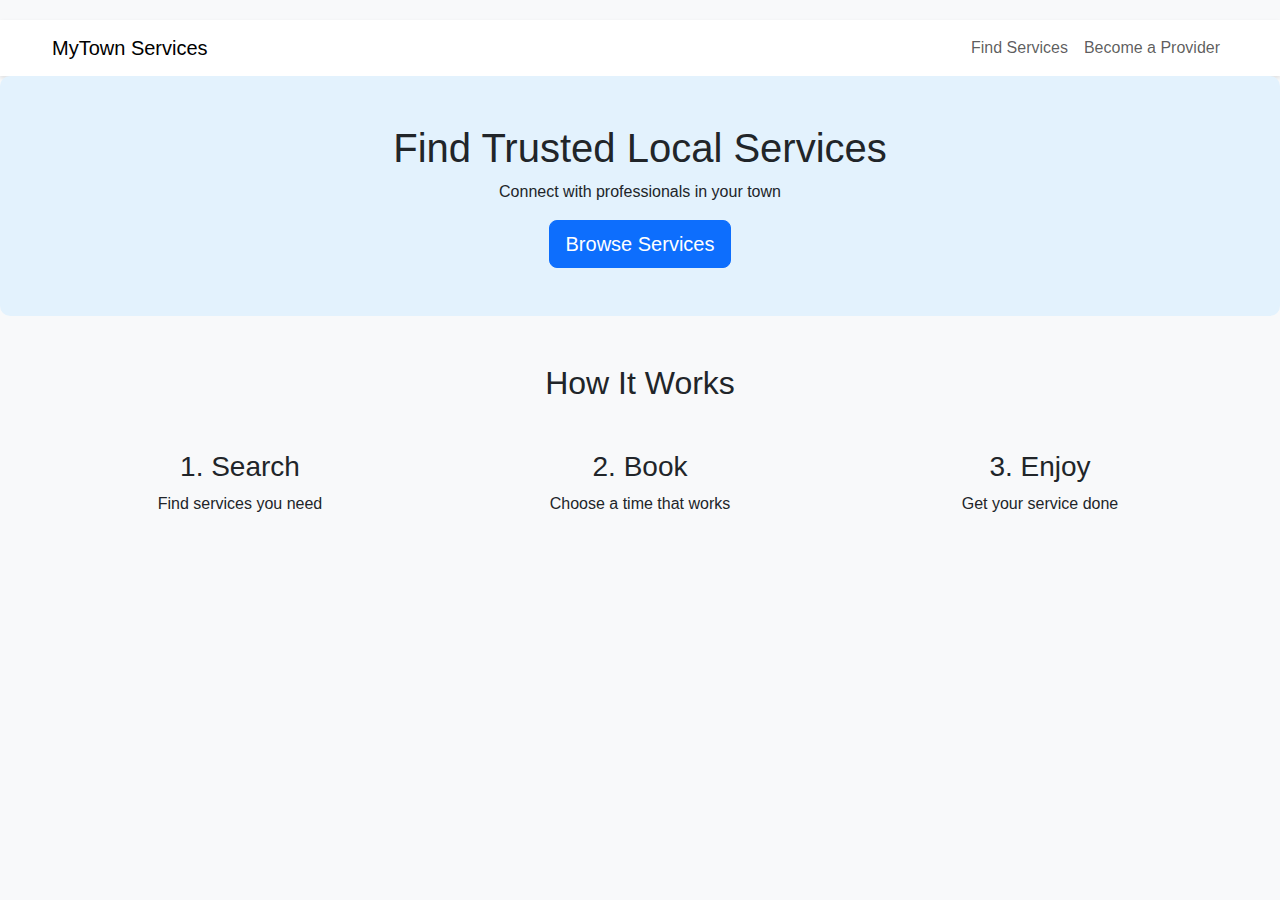
<file: index.html>
<!DOCTYPE html>
<html lang="en">
<head>
    <meta charset="UTF-8">
    <meta name="viewport" content="width=device-width, initial-scale=1.0">
    <title>MyTown Services</title>
    <link href="https://cdn.jsdelivr.net/npm/bootstrap@5.3.0/dist/css/bootstrap.min.css" rel="stylesheet">
    <link href="styles.css" rel="stylesheet">
</head>
<body id="home-page">
    <nav class="navbar navbar-expand-lg navbar-light bg-light">
        <div class="container">
            <a class="navbar-brand" href="index.html">MyTown Services</a>
            <button class="navbar-toggler" type="button" data-bs-toggle="collapse" data-bs-target="#navbarNav">
                <span class="navbar-toggler-icon"></span>
            </button>
            <div class="collapse navbar-collapse" id="navbarNav">
                <div class="navbar-nav ms-auto">
                    <a class="nav-link" href="services.html">Find Services</a>
                    <a class="nav-link" href="provider.html">Become a Provider</a>
                </div>
            </div>
        </div>
    </nav>

    <div class="hero-section text-center py-5">
        <h1>Find Trusted Local Services</h1>
        <p>Connect with professionals in your town</p>
        <a href="services.html" class="btn btn-primary btn-lg">Browse Services</a>
    </div>

    <div class="container my-5">
        <h2 class="text-center mb-4">How It Works</h2>
        <div class="row">
            <div class="col-md-4 text-center">
                <div class="p-4 bg-light rounded">
                    <h3>1. Search</h3>
                    <p>Find services you need</p>
                </div>
            </div>
            <div class="col-md-4 text-center">
                <div class="p-4 bg-light rounded">
                    <h3>2. Book</h3>
                    <p>Choose a time that works</p>
                </div>
            </div>
            <div class="col-md-4 text-center">
                <div class="p-4 bg-light rounded">
                    <h3>3. Enjoy</h3>
                    <p>Get your service done</p>
                </div>
            </div>
        </div>
    </div>

    <script src="https://cdn.jsdelivr.net/npm/bootstrap@5.3.0/dist/js/bootstrap.bundle.min.js"></script>
    <script src="script.js"></script>
</body>
</html>
</file>
<file: styles.css>
body {
  font-family: 'Segoe UI', Tahoma, Geneva, Verdana, sans-serif;
  padding-top: 20px;
  background-color: #f8f9fa;
}

.hero-section {
  background-color: #e3f2fd;
  padding: 80px 0;
  margin-bottom: 30px;
  border-radius: 10px;
}

.card {
  transition: transform 0.3s, box-shadow 0.3s;
  margin-bottom: 20px;
  border-radius: 10px;
  overflow: hidden;
  border: none;
  box-shadow: 0 2px 10px rgba(0,0,0,0.1);
}

.card:hover {
  transform: translateY(-5px);
  box-shadow: 0 10px 20px rgba(0,0,0,0.15);
}

.navbar {
  box-shadow: 0 2px 4px rgba(0,0,0,0.1);
  background-color: white !important;
}

.container {
  max-width: 1200px;
  margin: 0 auto;
}

#provider-img {
  width: 200px;
  height: 200px;
  object-fit: cover;
  border: 5px solid white;
  box-shadow: 0 4px 8px rgba(0,0,0,0.1);
}

.service-card {
  cursor: pointer;
}

.service-card .card-body {
  display: flex;
  flex-direction: column;
  height: 100%;
}

.service-card .btn {
  margin-top: auto;
}

.list-group-item {
  border-left: none;
  border-right: none;
}

.btn-primary {
  background-color: #0d6efd;
  border-color: #0d6efd;
}

.btn-success {
  background-color: #198754;
  border-color: #198754;
}

@media (max-width: 768px) {
  .hero-section {
      padding: 50px 0;
  }
  
  #provider-img {
      width: 150px;
      height: 150px;
  }
}
</file>
